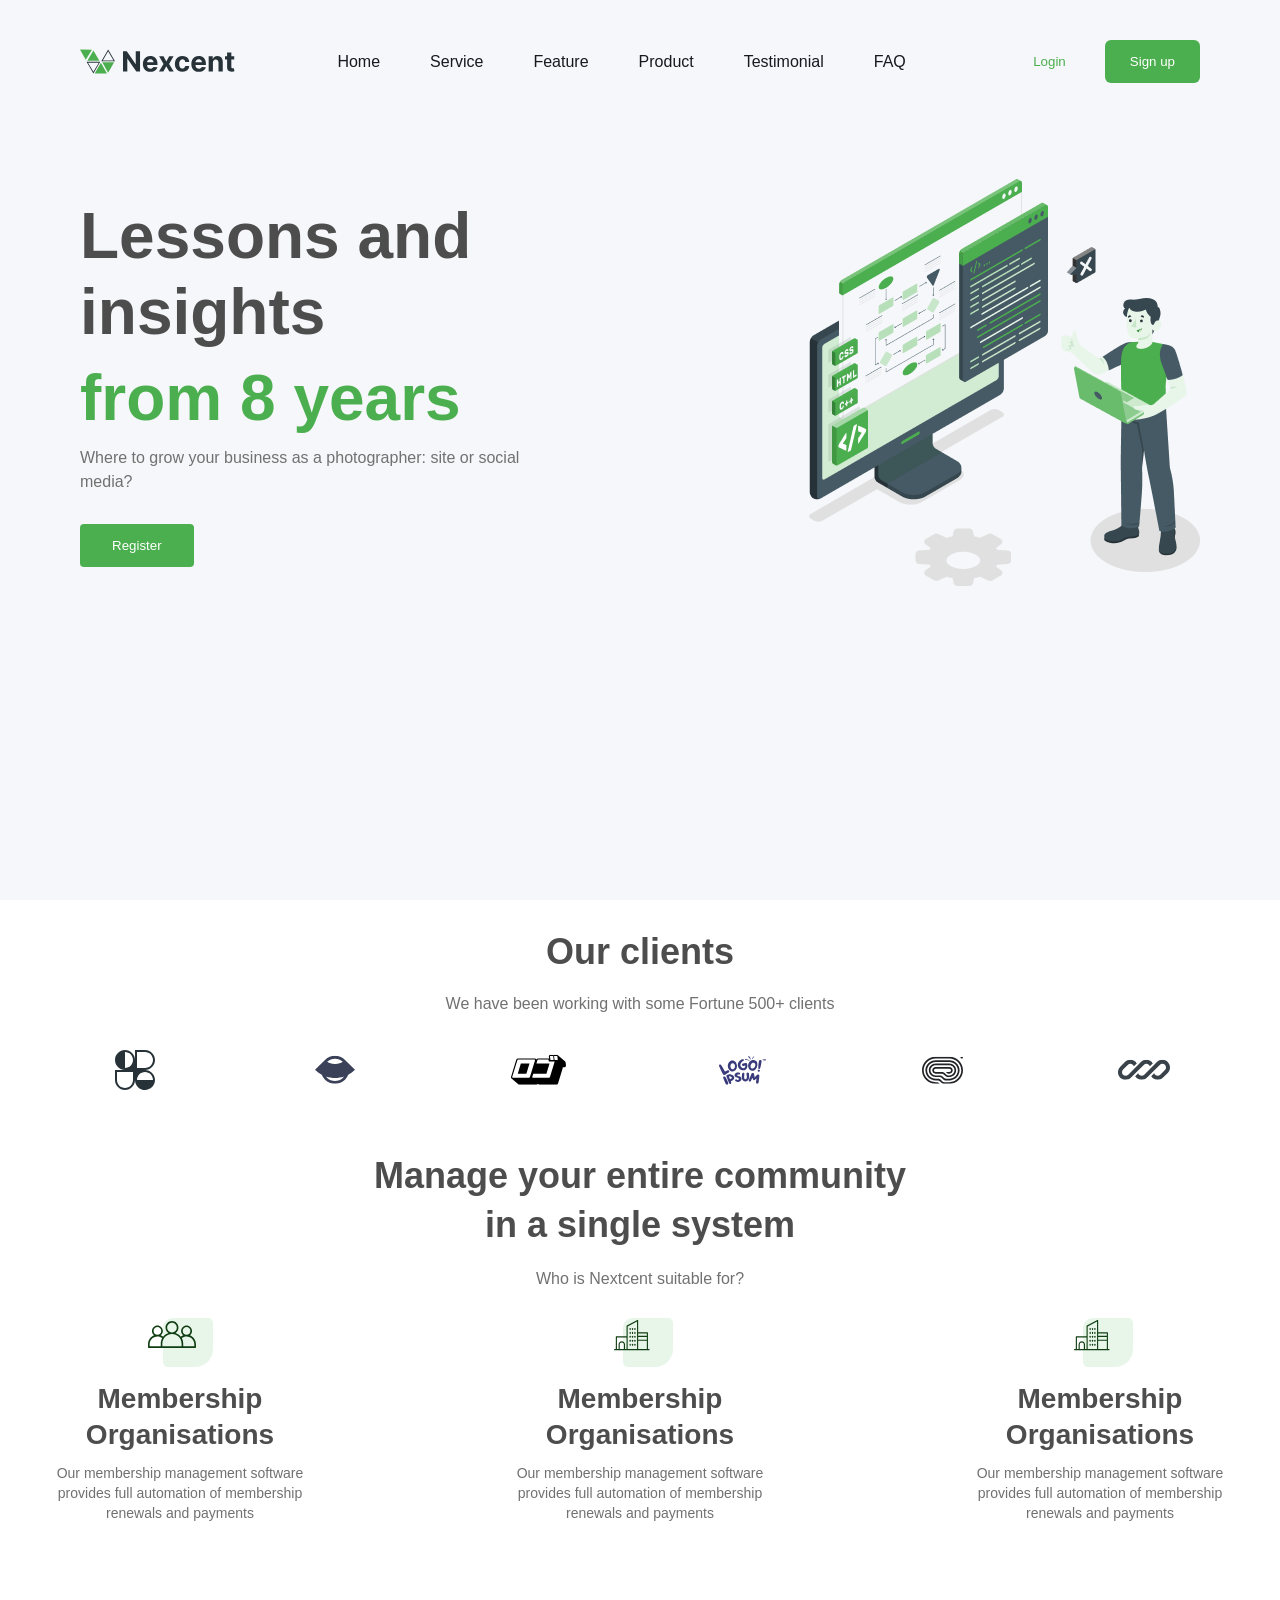
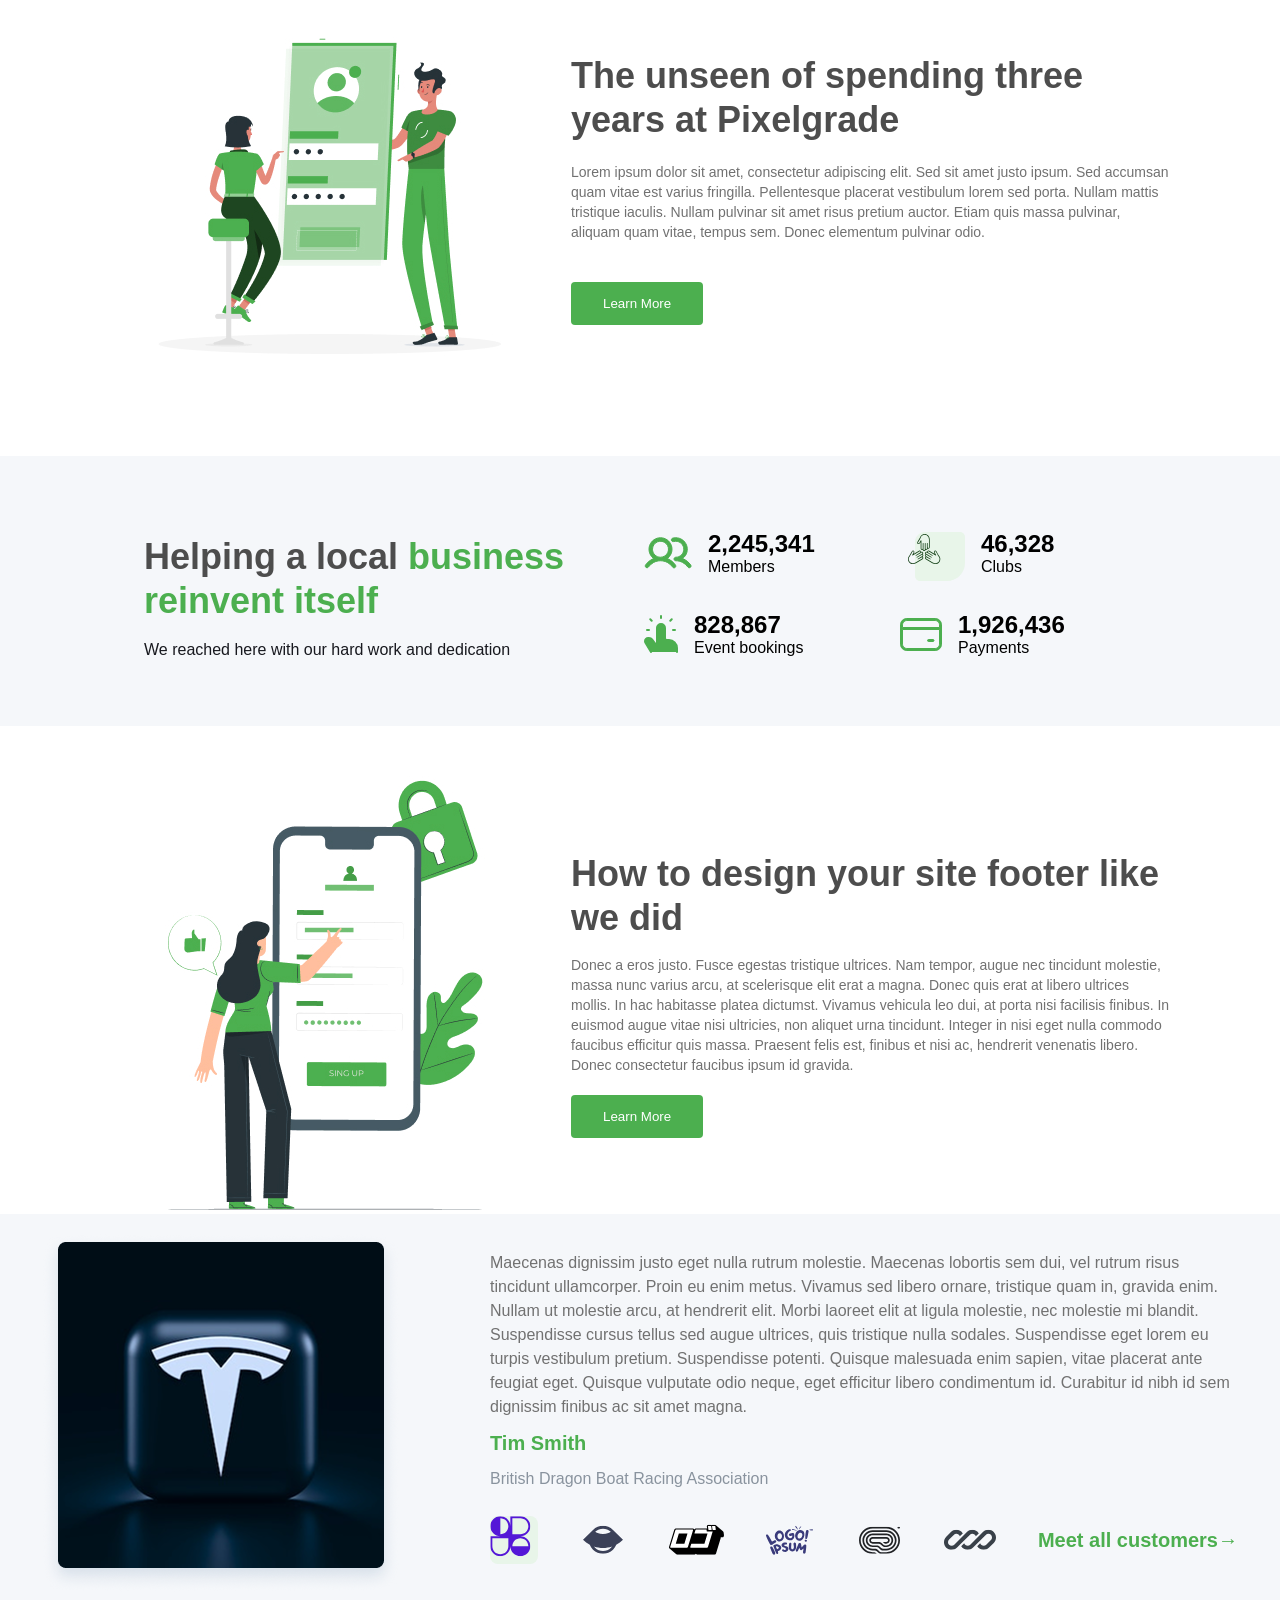
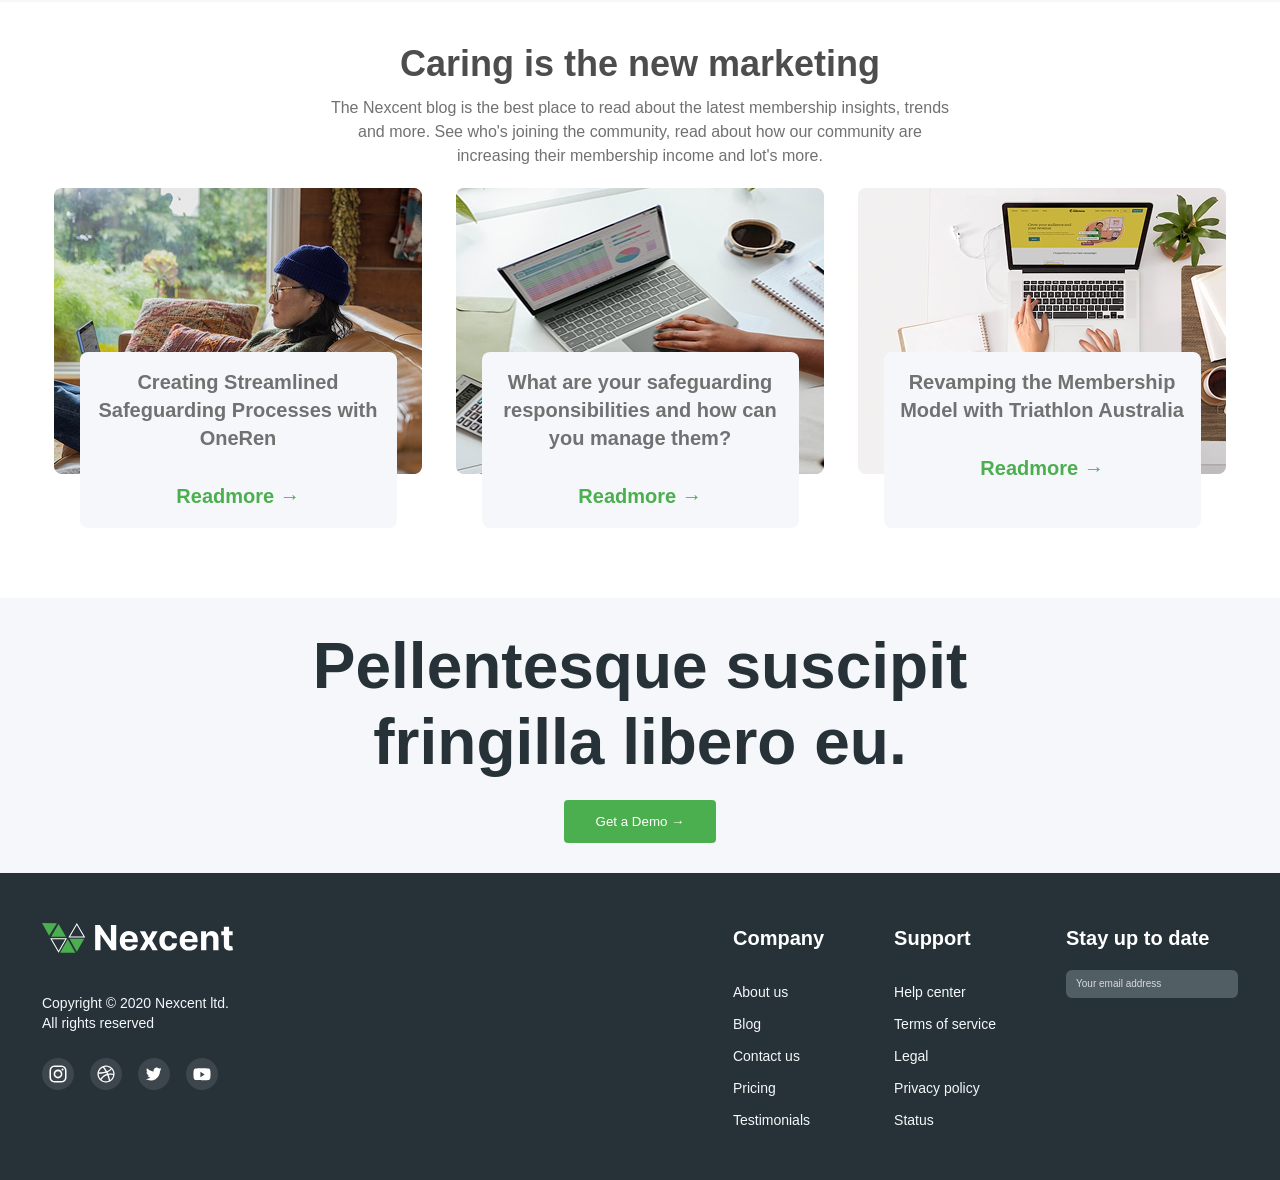
<file: index.html>
<!doctype html>
<html lang="en">
  <head>
    <meta charset="UTF-8" />
    <meta name="viewport" content="width=device-width, initial-scale=1.0" />
    <title>Document</title>
    <link rel="stylesheet" href="style.css" />
    <link rel="stylesheet" href="responsive.css" />
  </head>
  <body>
    <!-- header-section-->
    <header class="header-section">
      <div class="wrapper">
        <nav class="header-nav">
          <img class="header-logo" src="imgs/headerlogo.svg" alt="logo" />
          <ul class="nav-links">
            <li class="nav-link" href="#">Home</li>
            <li class="nav-link" href="#">Service</li>
            <li class="nav-link" href="#">Feature</li>
            <li class="nav-link" href="#">Product</li>
            <li class="nav-link" href="#">Testimonial</li>
            <li class="nav-link" href="#">FAQ</li>
          </ul>
          <div class="register">
            <button class="login-btn">Login</button>
            <button class="signup-btn">Sign up</button>
          </div>
        </nav>
      </div>
      <div class="hero-section wrapper">
        <div class="hero-text">
          <h3>Lessons and insights</h3>
          <h3 class="hero-highlight">from 8 years</h3>
          <p class="hero-title">
            Lessons and insights <span>from 8 years</span>
          </p>
          <p>
            Where to grow your business as a photographer: site or social media?
          </p>
          <button class="hero-btn">Register</button>
        </div>
        <img class="hero-img" src="imgs/Illustration.png" alt="" />
      </div>
    </header>
    <!-- clients-section-->
    <section class="clients-section wrapper">
      <div class="clients-section-info">
        <h3>Our clients</h3>
        <p>We have been working with some Fortune 500+ clients</p>
      </div>
      <div class="clients-section-img">
        <img src="imgs/Logo (1).svg" alt="logo" />
        <img src="imgs/Logo (2).svg" alt="logo" />
        <img src="imgs/Logo (3).svg" alt="logo" />
        <img src="imgs/Logo (4).svg" alt="logo" />
        <img src="imgs/Logo (5).svg" alt="logo" />
        <img src="imgs/Logo (6).svg" alt="logo" />
      </div>
    </section>
    <!--community-section-->
    <section class="community-section wrapper">
      <div class="community-info">
        <h2>Manage your entire community</h2>
        <h2>in a single system</h2>
        <p>Who is Nextcent suitable for?</p>
      </div>
      <div class="community-membership">
        <div class="membership-wrapper">
          <div class="membership-icon">
            <img src="imgs/Icon (1).svg" alt="" />
          </div>
          <h3>
            Membership <br />
            Organisations
          </h3>
          <p>
            Our membership management software provides full automation of
            membership renewals and payments
          </p>
        </div>
        <div class="membership-wrapper">
          <div class="membership-icon">
            <img src="imgs/Icon (5).svg" alt="" />
          </div>
          <h3>
            Membership <br />
            Organisations
          </h3>
          <p>
            Our membership management software provides full automation of
            membership renewals and payments
          </p>
        </div>
        <div class="membership-wrapper">
          <div class="membership-icon">
            <img src="imgs/Icon (5).svg" alt="" />
          </div>
          <h3>
            Membership <br />
            Organisations
          </h3>
          <p>
            Our membership management software provides full automation of
            membership renewals and payments
          </p>
        </div>
      </div>
    </section>
    <!-- unlock-section-->
    <section class="unlock-section wrapper">
      <img src="imgs/Frame 35.jpg" alt="" />
      <div class="unlock-info">
        <h2>The unseen of spending three years at Pixelgrade</h2>
        <p>
          Lorem ipsum dolor sit amet, consectetur adipiscing elit. Sed sit amet
          justo ipsum. Sed accumsan quam vitae est varius fringilla.
          Pellentesque placerat vestibulum lorem sed porta. Nullam mattis
          tristique iaculis. Nullam pulvinar sit amet risus pretium auctor.
          Etiam quis massa pulvinar, aliquam quam vitae, tempus sem. Donec
          elementum pulvinar odio.
        </p>
        <button>Learn More</button>
      </div>
    </section>
    <!-- achievements-section-->
    <section class="achievements-section">
      <div class="wrapper">
        <div class="achievements-section-info">
          <p class="achievements-section-title"> Helping a local <span>business reinvent itself</span></p>
          <p>We reached here with our hard work and dedication</p>
        </div>
        <div class="achievements-icons">
          <div class="achievements-icon">
            <img src="imgs/Icon (3).svg" alt="" />
            <div>
              <h2>2,245,341</h2>
              <p>Members</p>
            </div>
          </div>
          <div class="achievements-icon">
            <img src="imgs/Icon (15).svg" alt="" />
            <div>
              <h2>46,328</h2>
              <p>Clubs</p>
            </div>
          </div>
          <div class="achievements-icon">
            <img src="imgs/Vector.svg" alt="" />
            <div>
              <h2>828,867</h2>
              <p>Event bookings</p>
            </div>
          </div>
          <div class="achievements-icon">
            <img src="imgs/Vector (1).svg" alt="" />
            <div>
              <h2>1,926,436</h2>
              <p>Payments</p>
            </div>
          </div>
        </div>
      </div>
    </section>
    <!-- calendar-section-->
    <section class="calendar-section wrapper">
      <div class="calendar-img">
        <img src="imgs/pana.jpg" alt="" />
      </div>
      <div class="calendar-info">
        <h3>How to design your site footer like we did</h3>
        <p>
          Donec a eros justo. Fusce egestas tristique ultrices. Nam tempor,
          augue nec tincidunt molestie, massa nunc varius arcu, at scelerisque
          elit erat a magna. Donec quis erat at libero ultrices mollis. In hac
          habitasse platea dictumst. Vivamus vehicula leo dui, at porta nisi
          facilisis finibus. In euismod augue vitae nisi ultricies, non aliquet
          urna tincidunt. Integer in nisi eget nulla commodo faucibus efficitur
          quis massa. Praesent felis est, finibus et nisi ac, hendrerit
          venenatis libero. Donec consectetur faucibus ipsum id gravida.
        </p>
        <button>Learn More</button>
      </div>
    </section>
    <!-- customer-section-->
    <div class="customer-section">
      <div class="wrapper">
        <div class="customer-img">
          <img src="imgs/image 9.png" alt="" />
        </div>
        <div class="customer-info">
          <p class="customer-1">
            Maecenas dignissim justo eget nulla rutrum molestie. Maecenas
            lobortis sem dui, vel rutrum risus tincidunt ullamcorper. Proin eu
            enim metus. Vivamus sed libero ornare, tristique quam in, gravida
            enim. Nullam ut molestie arcu, at hendrerit elit. Morbi laoreet elit
            at ligula molestie, nec molestie mi blandit. Suspendisse cursus
            tellus sed augue ultrices, quis tristique nulla sodales. Suspendisse
            eget lorem eu turpis vestibulum pretium. Suspendisse potenti.
            Quisque malesuada enim sapien, vitae placerat ante feugiat eget.
            Quisque vulputate odio neque, eget efficitur libero condimentum id.
            Curabitur id nibh id sem dignissim finibus ac sit amet magna.
          </p>
          <p class="customer-2">Tim Smith</p>
          <p class="customer-3">British Dragon Boat Racing Association</p>
          <div class="customer-icons">
            <img src="imgs/Logo (8).svg" alt="" />
            <img src="imgs/Logo (2).svg" alt="" />
            <img src="imgs/Logo (3).svg" alt="" />
            <img src="imgs/Logo (4).svg" alt="" />
            <img src="imgs/Logo (5).svg" alt="" />
            <img src="imgs/Logo (6).svg" alt="" />
            <p>Meet all customers→</p>
          </div>
        </div>
      </div>
    </div>
    <!-- /customer-section-->

    <!-- community-section-->
    <div class="community-updates-info">
      <h3>Caring is the new marketing</h3>
      <p>
        The Nexcent blog is the best place to read about the latest membership
        insights, trends and more. See who's joining the community, read about
        how our community are increasing their membership income and lot's
        more.​
      </p>
    </div>
    <section class="community-updates-section wrapper">
      <div class="card">
        <div class="card-img">
          <img src="imgs/image 18.jpg" alt="" />
        </div>
        <div class="card-body">
          <h3>Creating Streamlined Safeguarding Processes with OneRen</h3>
          <a href="#">Readmore &rarr;</a>
        </div>
      </div>
      <div class="card">
        <div class="card-img">
          <img src="imgs/image 19.jpg" alt="" />
        </div>
        <div class="card-body">
          <h3>
            What are your safeguarding responsibilities and how can you manage
            them?
          </h3>
          <a href="#">Readmore &rarr;</a>
        </div>
      </div>
      <div class="card">
        <div class="card-img">
          <img src="imgs/image 20.jpg" alt="" />
        </div>
        <div class="card-body">
          <h3>Revamping the Membership Model with Triathlon Australia</h3>
          <a href="#">Readmore &rarr;</a>
        </div>
      </div>
    </section>
    <!-- footer-section-->
    <div class="footer-section"></div>

    <div class="above-footer">
      <h2>Pellentesque suscipit fringilla libero eu.</h2>
      <button>Get a Demo &rarr;</button>
    </div>
    
    <div class="footer-container">
      <div class="company-info">
        <img src="imgs/Logo.svg" alt="header-logo" />
        <p1>Copyright © 2020 Nexcent ltd.</p1>
        <p2>All rights reserved</p2>
        <div class="footer-social-icons">
          <img src="imgs/Social Icons.svg" alt="" />
          <img src="imgs/Social Icons (1).svg" alt="" />
          <img src="imgs/Social Icons (2).svg" alt="" />
          <img src="imgs/Social Icons (3).svg" alt="" />
        </div>
      </div>

      <div class="links-wrapper">
        <div class="footer-nav">
          <p>Company</p>
          <ul class="footer-nav-list">
            <li class="footer-nav-link">About us</li>
            <li class="footer-nav-link">Blog</li>
            <li class="footer-nav-link">Contact us</li>
            <li class="footer-nav-link">Pricing</li>
            <li class="footer-nav-link">Testimonials</li>
          </ul>
        </div>

        <div class="footer-nav">
          <p>Support</p>
          <ul class="footer-nav-list">
            <li class="footer-nav-link">Help center</li>
            <li class="footer-nav-link">Terms of service</li>
            <li class="footer-nav-link">Legal</li>
            <li class="footer-nav-link">Privacy policy</li>
            <li class="footer-nav-link">Status</li>
          </ul>
        </div>

        <div class="footer-subscribe">
          <p>Stay up to date</p>
          <input class="" type="email" placeholder="Your email address" />
        </div>
      </div>
    </div>
  </body>
</html>
</file>
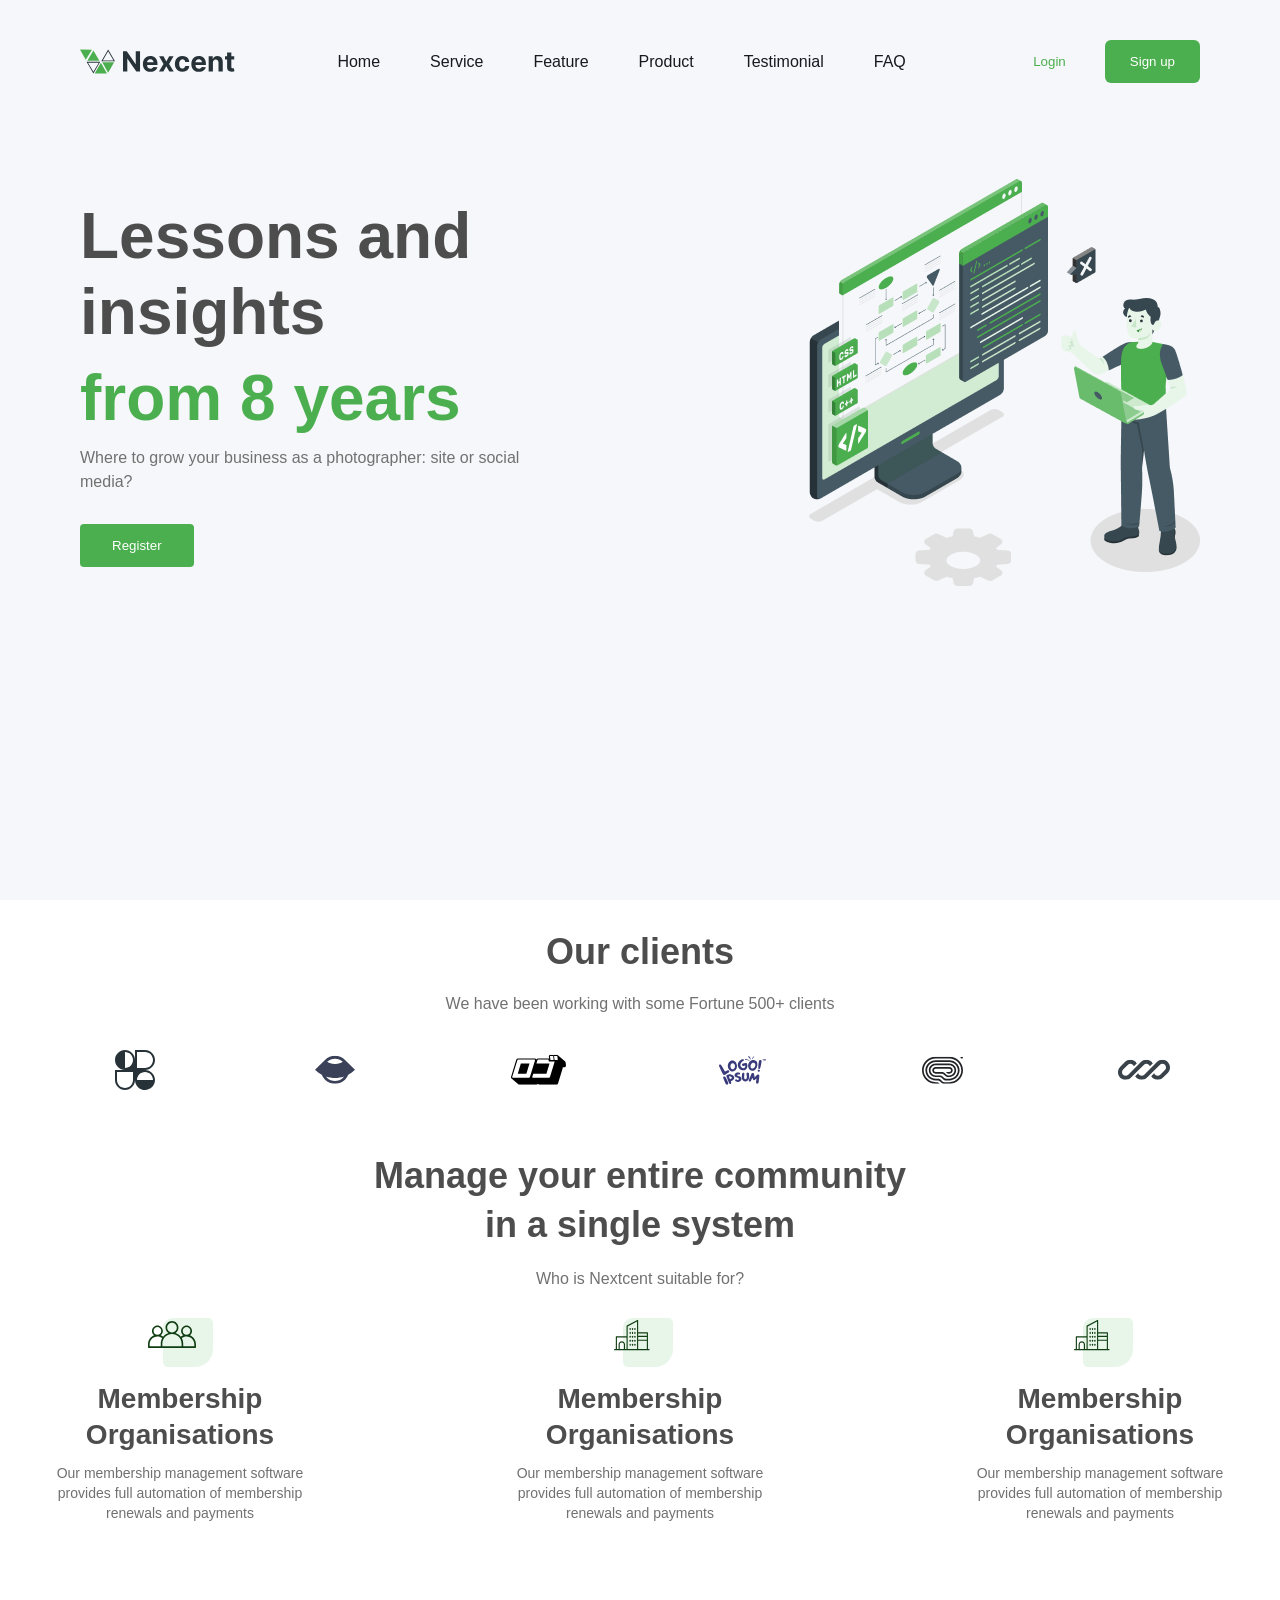
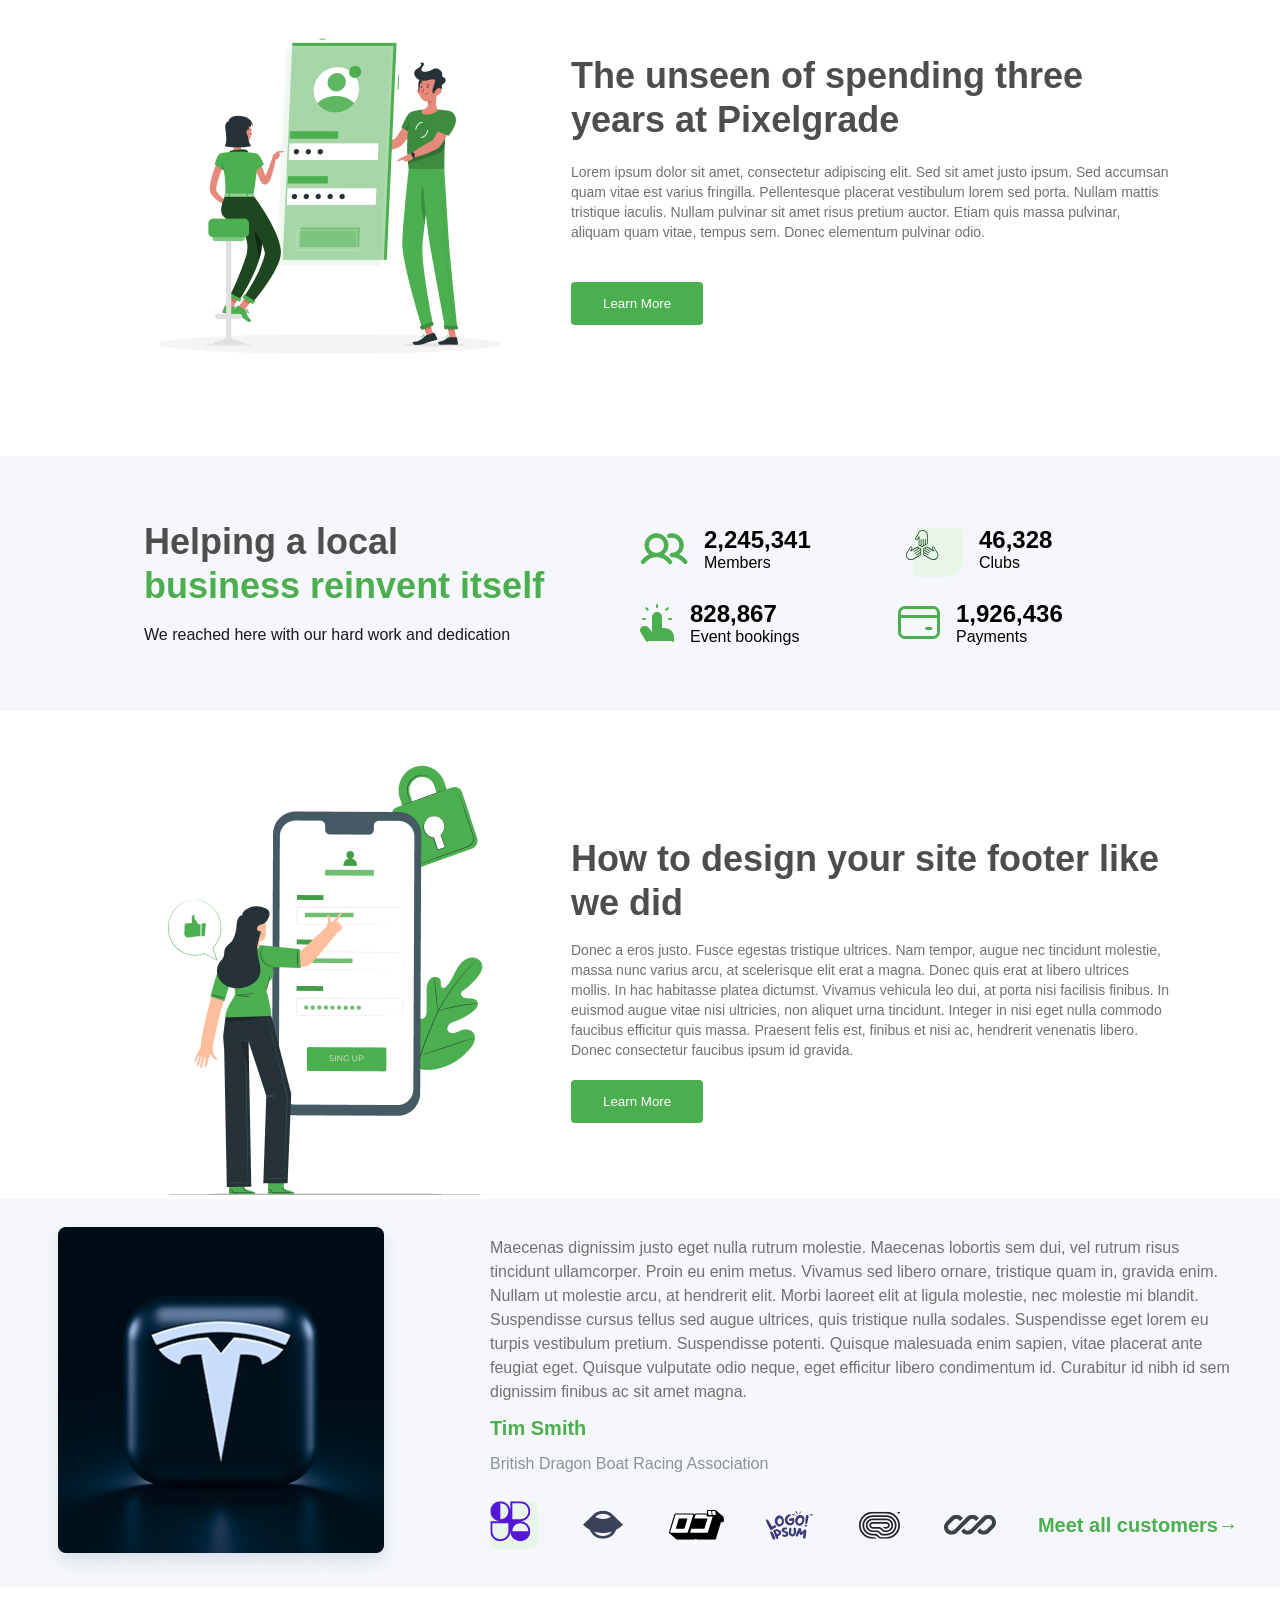
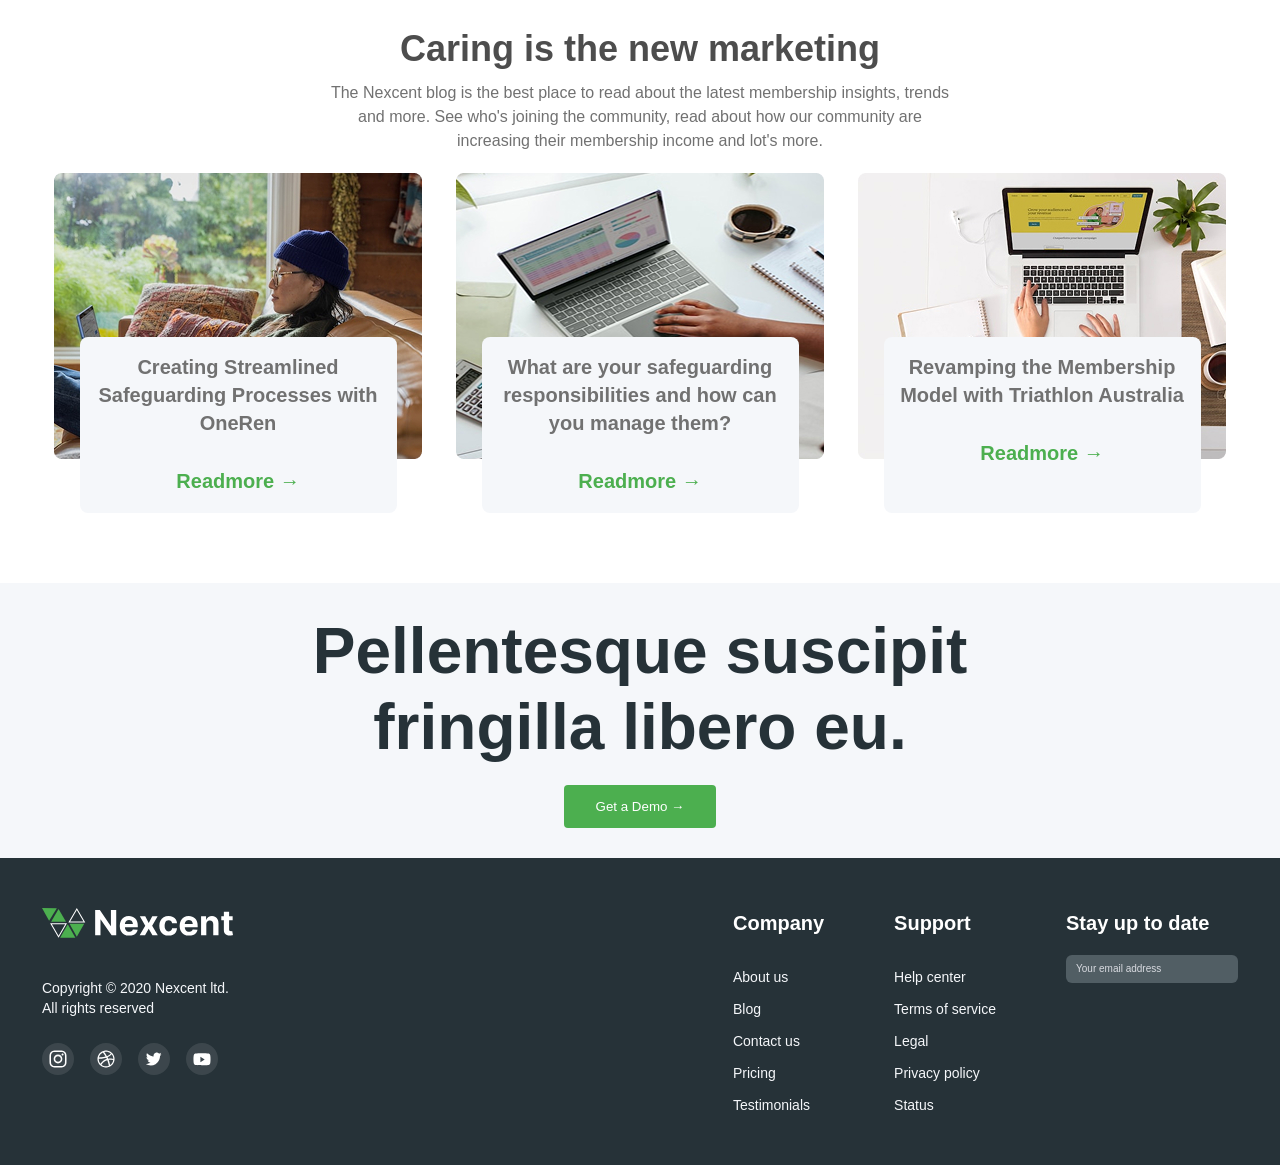
<file: index2.html>
<!doctype html>
<html lang="en">
  <head>
    <meta charset="UTF-8" />
    <meta name="viewport" content="width=device-width, initial-scale=1.0" />
    <title>Document</title>
    <link rel="stylesheet" href="style2.css" />
    <link rel="stylesheet" href="responsive.css" />
  </head>
  <body>
    <!-- header-section-->
    <header class="header-section">
      <div class="wrapper">
        <nav class="header-nav">
          <img class="header-logo" src="imgs/headerlogo.svg" alt="logo" />
          <ul class="nav-links">
            <li class="nav-link" href="#">Home</li>
            <li class="nav-link" href="#">Service</li>
            <li class="nav-link" href="#">Feature</li>
            <li class="nav-link" href="#">Product</li>
            <li class="nav-link" href="#">Testimonial</li>
            <li class="nav-link" href="#">FAQ</li>
          </ul>
          <div class="register">
            <button class="login-btn">Login</button>
            <button class="signup-btn">Sign up</button>
          </div>
        </nav>
      </div>
      <div class="hero-section wrapper">
        <div class="hero-text">
          <h3>Lessons and insights</h3>
          <h3 class="hero-highlight">from 8 years</h3>
          <p class="hero-title">
            Lessons and insights <span>from 8 years</span>
          </p>
          <p>
            Where to grow your business as a photographer: site or social media?
          </p>
          <button class="hero-btn">Register</button>
        </div>
        <img class="hero-img" src="imgs/Illustration.png" alt="" />
      </div>
    </header>
    <!-- clients-section-->
    <section class="clients-section wrapper">
      <div class="clients-section-info">
        <h3>Our clients</h3>
        <p>We have been working with some Fortune 500+ clients</p>
      </div>
      <div class="clients-section-img">
        <img src="imgs/Logo (1).svg" alt="logo" />
        <img src="imgs/Logo (2).svg" alt="logo" />
        <img src="imgs/Logo (3).svg" alt="logo" />
        <img src="imgs/Logo (4).svg" alt="logo" />
        <img src="imgs/Logo (5).svg" alt="logo" />
        <img src="imgs/Logo (6).svg" alt="logo" />
      </div>
    </section>
    <!--community-section-->
    <section class="community-section wrapper">
      <div class="community-info">
        <h2>Manage your entire community</h2>
        <h2>in a single system</h2>
        <p>Who is Nextcent suitable for?</p>
      </div>
      <div class="community-membership">
        <div class="membership-wrapper">
          <div class="membership-icon">
            <img src="imgs/Icon (1).svg" alt="" />
          </div>
          <h3>
            Membership <br />
            Organisations
          </h3>
          <p>
            Our membership management software provides full automation of
            membership renewals and payments
          </p>
        </div>
        <div class="membership-wrapper">
          <div class="membership-icon">
            <img src="imgs/Icon (5).svg" alt="" />
          </div>
          <h3>
            Membership <br />
            Organisations
          </h3>
          <p>
            Our membership management software provides full automation of
            membership renewals and payments
          </p>
        </div>
        <div class="membership-wrapper">
          <div class="membership-icon">
            <img src="imgs/Icon (5).svg" alt="" />
          </div>
          <h3>
            Membership <br />
            Organisations
          </h3>
          <p>
            Our membership management software provides full automation of
            membership renewals and payments
          </p>
        </div>
      </div>
    </section>
    <!-- unlock-section-->
    <section class="unlock-section wrapper">
      <img src="imgs/Frame 35.jpg" alt="" />
      <div class="unlock-info">
        <h2>The unseen of spending three years at Pixelgrade</h2>
        <p>
          Lorem ipsum dolor sit amet, consectetur adipiscing elit. Sed sit amet
          justo ipsum. Sed accumsan quam vitae est varius fringilla.
          Pellentesque placerat vestibulum lorem sed porta. Nullam mattis
          tristique iaculis. Nullam pulvinar sit amet risus pretium auctor.
          Etiam quis massa pulvinar, aliquam quam vitae, tempus sem. Donec
          elementum pulvinar odio.
        </p>
        <button>Learn More</button>
      </div>
    </section>
    <!-- achievements-section-->
    <section class="achievements-section">
      <div class="wrapper">
        <div class="achievements-section-info">
          <h2>Helping a local</h2>
          <h2 class="highlight">business reinvent itself</h2>
          <p>We reached here with our hard work and dedication</p>
        </div>
        <div class="achievements-icons">
          <div class="achievements-icon">
            <img src="imgs/Icon (3).svg" alt="" />
            <div>
              <h2>2,245,341</h2>
              <p>Members</p>
            </div>
          </div>
          <div class="achievements-icon">
            <img src="imgs/Icon (15).svg" alt="" />
            <div>
              <h2>46,328</h2>
              <p>Clubs</p>
            </div>
          </div>
          <div class="achievements-icon">
            <img src="imgs/Vector.svg" alt="" />
            <div>
              <h2>828,867</h2>
              <p>Event bookings</p>
            </div>
          </div>
          <div class="achievements-icon">
            <img src="imgs/Vector (1).svg" alt="" />
            <div>
              <h2>1,926,436</h2>
              <p>Payments</p>
            </div>
          </div>
        </div>
      </div>
    </section>
    <!-- calendar-section-->
    <section class="calendar-section wrapper">
      <div class="calendar-img">
        <img src="imgs/pana.jpg" alt="" />
      </div>
      <div class="calendar-info">
        <h3>How to design your site footer like we did</h3>
        <p>
          Donec a eros justo. Fusce egestas tristique ultrices. Nam tempor,
          augue nec tincidunt molestie, massa nunc varius arcu, at scelerisque
          elit erat a magna. Donec quis erat at libero ultrices mollis. In hac
          habitasse platea dictumst. Vivamus vehicula leo dui, at porta nisi
          facilisis finibus. In euismod augue vitae nisi ultricies, non aliquet
          urna tincidunt. Integer in nisi eget nulla commodo faucibus efficitur
          quis massa. Praesent felis est, finibus et nisi ac, hendrerit
          venenatis libero. Donec consectetur faucibus ipsum id gravida.
        </p>
        <button>Learn More</button>
      </div>
    </section>
    <!-- customer-section-->
    <div class="customer-section">
      <div class="wrapper">
        <div class="customer-img">
          <img src="imgs/image 9.png" alt="" />
        </div>
        <div class="customer-info">
          <p class="customer-1">
            Maecenas dignissim justo eget nulla rutrum molestie. Maecenas
            lobortis sem dui, vel rutrum risus tincidunt ullamcorper. Proin eu
            enim metus. Vivamus sed libero ornare, tristique quam in, gravida
            enim. Nullam ut molestie arcu, at hendrerit elit. Morbi laoreet elit
            at ligula molestie, nec molestie mi blandit. Suspendisse cursus
            tellus sed augue ultrices, quis tristique nulla sodales. Suspendisse
            eget lorem eu turpis vestibulum pretium. Suspendisse potenti.
            Quisque malesuada enim sapien, vitae placerat ante feugiat eget.
            Quisque vulputate odio neque, eget efficitur libero condimentum id.
            Curabitur id nibh id sem dignissim finibus ac sit amet magna.
          </p>
          <p class="customer-2">Tim Smith</p>
          <p class="customer-3">British Dragon Boat Racing Association</p>
          <div class="customer-icons">
            <img src="imgs/Logo (8).svg" alt="" />
            <img src="imgs/Logo (2).svg" alt="" />
            <img src="imgs/Logo (3).svg" alt="" />
            <img src="imgs/Logo (4).svg" alt="" />
            <img src="imgs/Logo (5).svg" alt="" />
            <img src="imgs/Logo (6).svg" alt="" />
            <p>Meet all customers→</p>
          </div>
        </div>
      </div>
    </div>
    <!-- /customer-section-->

    <!-- community-section-->
    <div class="community-updates-info">
      <h3>Caring is the new marketing</h3>
      <p>
        The Nexcent blog is the best place to read about the latest membership
        insights, trends and more. See who's joining the community, read about
        how our community are increasing their membership income and lot's
        more.​
      </p>
    </div>
    <section class="community-updates-section wrapper">
      <div class="card">
        <div class="card-img">
          <img src="imgs/image 18.jpg" alt="" />
        </div>
        <div class="card-body">
          <h3>Creating Streamlined Safeguarding Processes with OneRen</h3>
          <a href="#">Readmore &rarr;</a>
        </div>
      </div>
      <div class="card">
        <div class="card-img">
          <img src="imgs/image 19.jpg" alt="" />
        </div>
        <div class="card-body">
          <h3>
            What are your safeguarding responsibilities and how can you manage
            them?
          </h3>
          <a href="#">Readmore &rarr;</a>
        </div>
      </div>
      <div class="card">
        <div class="card-img">
          <img src="imgs/image 20.jpg" alt="" />
        </div>
        <div class="card-body">
          <h3>Revamping the Membership Model with Triathlon Australia</h3>
          <a href="#">Readmore &rarr;</a>
        </div>
      </div>
    </section>
    <!-- footer-section-->
    <div class="footer-section"></div>

    <div class="above-footer">
      <h3>Pellentesque suscipit<br />fringilla libero eu.</h3>
      <button>Get a Demo &rarr;</button>
    </div>

    <div class="footer-container">
      <div class="company-info">
        <img src="imgs/Logo.svg" alt="header-logo" />
        <p1>Copyright © 2020 Nexcent ltd.</p1>
        <p2>All rights reserved</p2>
        <div class="footer-social-icons">
          <img src="imgs/Social Icons.svg" alt="" />
          <img src="imgs/Social Icons (1).svg" alt="" />
          <img src="imgs/Social Icons (2).svg" alt="" />
          <img src="imgs/Social Icons (3).svg" alt="" />
        </div>
      </div>

      <div class="links-wrapper">
        <div class="footer-nav">
          <p>Company</p>
          <ul class="footer-nav-list">
            <li class="footer-nav-link">About us</li>
            <li class="footer-nav-link">Blog</li>
            <li class="footer-nav-link">Contact us</li>
            <li class="footer-nav-link">Pricing</li>
            <li class="footer-nav-link">Testimonials</li>
          </ul>
        </div>

        <div class="footer-nav">
          <p>Support</p>
          <ul class="footer-nav-list">
            <li class="footer-nav-link">Help center</li>
            <li class="footer-nav-link">Terms of service</li>
            <li class="footer-nav-link">Legal</li>
            <li class="footer-nav-link">Privacy policy</li>
            <li class="footer-nav-link">Status</li>
          </ul>
        </div>

        <div class="footer-subscribe">
          <p>Stay up to date</p>
          <input class="" type="email" placeholder="Your email address" />
        </div>
      </div>
    </div>
  </body>
</html>
</file>
<file: style.css>
* {
  box-sizing: border-box;
  margin: 0;
  padding: 0;
  font-family: "Inter", sans-serif;
}
/* header */
.wrapper {
  max-width: 1440px;
  margin: 0 auto;
}
.header-section {
  background-color: #f5f7fa;
  height: 100vh;
  padding: 0 80px;
}
.nav-links {
  display: flex;
  align-items: center;
  gap: 50px;
  list-style-type: none;
  font-weight: 500;
  font-size: 16px;
  line-height: 24px;
  color: #18191f;
}
.header-nav {
  padding-top: 40px;
  display: flex;
  justify-content: space-between;
  gap: 100px;
}
.register {
  display: flex;
  gap: 14px;
  font-weight: 500;
  font-size: 14px;
  line-height: 20px;
}
.login-btn {
  padding: 14px 25px;
  border-radius: 6px;
  border: none;
  color: #4caf4f;
  background-color: #f5f7fa;
}
.signup-btn {
  padding: 14px 25px;
  border: none;
  border-radius: 6px;
  background-color: #4caf4f;
  color: white;
}
/* hero section */
.hero-text .hero-highlight {
  font-weight: 600;
  font-size: 64px;
  line-height: 76px;
  color: #4caf4f;
}

.hero-title {
  display: none;
}

.hero-section {
  margin-top: 96px;
  display: flex;
  align-items: center;
  justify-content: center;
  gap: 234px;
}

.hero-text h3 {
  font-weight: 600;
  font-size: 64px;
  line-height: 76px;
  font-style: bold;
  margin-bottom: 10px;
  color: #4d4d4d;
}
.hero-text p {
  font-weight: 400;
  color: #717171;
  font-size: 16px;
  line-height: 24px;
  margin-bottom: 30px;
}
.hero-text .hero-btn {
  padding: 14px 32px;
  border-radius: 4px;
  background-color: #4caf4f;
  border: none;
  color: white;
}
/*clients section */
.clients-section-wrapper {
  max-width: 1440px;
  margin: 0 auto;
}
.clients-section-info {
  display: flex;
  flex-direction: column;
  text-align: center;
  margin-top: 30px;
  gap: 8px;
}
.clients-section-info h3 {
  font-weight: 600;
  font-size: 36px;
  line-height: 44px;
  color: #4d4d4d;
  margin-bottom: 10px;
}
.clients-section-info p {
  font-weight: 400;
  font-size: 16px;
  line-height: 24px;
  color: #717171;
  margin-bottom: 30px;
}
.clients-section-img {
  display: flex;
  align-items: center;
  justify-content: center;
  gap: 152px;
  margin-bottom: 50px;
}
/* community section */
.community-info {
  display: flex;
  flex-direction: column;
  gap: 5px;
  text-align: center;
  margin-top: 60px;
}
.community-info h2 {
  color: #4d4d4d;
  font-weight: 600;
  font-size: 36px;
  line-height: 44px;
}
.community-info p {
  color: #717171;
  font-weight: 400px;
  font-size: 16px;
  line-height: 24px;
  margin-top: 15px;
}
.membership-wrapper {
  text-align: center;
  display: flex;
  flex-direction: column;
  align-items: center;
  margin-top: 20px;
}
.membership-wrapper h3 {
  font-weight: 700;
  font-size: 28px;
  line-height: 36px;
  color: #4d4d4d;
  margin-top: 10px;
}
.membership-wrapper p {
  font-weight: 400;
  font-size: 14px;
  line-height: 20px;
  color: #717171;
  margin: 0 auto;
  max-width: 250px;
  margin-top: 10px;
}
.community-membership {
  display: flex;
  align-items: center;
  justify-content: center;
  gap: 210px;
}
/* unlock section */

.unlock-section {
  display: flex;
  align-items: center;
  justify-content: center;
  gap: 20px;
  margin-top: 50px;
}
.unlock-info {
  width: 600px;
}
.unlock-info h2 {
  font-weight: 600;
  font-size: 36px;
  line-height: 44px;
  color: #4d4d4d;
  margin-bottom: 20px;
}
.unlock-info p {
  margin-bottom: 40px;
  font-weight: 400px;
  font-size: 14px;
  line-height: 20px;
  color: #717171;
}
.unlock-info button {
  background-color: #4caf4f;
  color: white;
  border: none;
  border-radius: 4px;
  padding: 14px 32px;
}
/* achievements-section */
.achievements-section {
  background-color: #f5f7fa;
  margin-top: 50px;
}
.achievements-section .wrapper {
  display: flex;
  justify-content: space-between;
  padding: 64px 144px;
}
.achievements-icons {
  display: grid;
  grid-template-columns: repeat(2, 1fr);
  gap: 20px;
  width: 50%;
}
.achievements-icon {
  display: flex;
  align-items: center;
  gap: 16px;
}
.achievements-section-title span {
  color: #4caf4f;
  font-size: 36px;
  line-height: 44px;
  font-weight: 600;
}
.achievements-section-info .achievements-section-title {
  color: #4d4d4d;
  font-size: 36px;
  line-height: 44px;
  font-weight: 600;
  width:500px;
  
}
.achievements-section-info p {
  color: #18191f;
  font-size: 16px;
  line-height: 24px;
  font-weight: 400;
  margin-top: 15px;
}
/* calendar-section */
.calendar-section {
  display: flex;
  align-items: center;
  justify-content: center;
  gap: 20px;
  margin-top: 50px;
}
.calendar-info {
  width: 600px;
}
.calendar-info h3 {
  width: 600px;
  font-weight: 600;
  font-size: 36px;
  line-height: 44px;
  color: #4d4d4d;
}
.calendar-info p {
  width: 600px;
  font-weight: 400;
  font-size: 14px;
  line-height: 20px;
  color: #717171;
  margin-top: 15px;
}
.calendar-info button {
  background-color: #4caf4f;
  color: white;
  border: none;
  padding: 14px 32px;
  border-radius: 4px;
  margin-top: 20px;
}
/* customer section */

.customer-section {
  background-color: #f5f7fa;
  display: flex;
}
.customer-section .wrapper {
  display: flex;
  align-items: center;
  justify-content: space-between;
  gap: 90px;
  margin-top: 20px;
  margin-bottom: 10px;
}

.customer-img {
  flex-shrink: 0;
}

.customer-img img {
  display: block;
  width: auto;
  height: auto;
  object-fit: cover;
}

.customer-info {
  width: 748px;
  height: 324px;
}

.customer-icons {
  display: flex;
  align-items: center;
  justify-content: space-between;
  gap: 32px;
  margin-top: 25px;
}

.customer-icons p {
  font-weight: 600;
  font-size: 20px;
  line-height: 28px;
  color: #4caf4f;
}

.customer-info .customer-1 {
  font-weight: 500;
  font-size: 16px;
  line-height: 24px;
  color: #717171;
}

.customer-info .customer-2 {
  font-weight: 600;
  font-size: 20px;
  line-height: 28px;
  color: #4caf4f;
  margin-top: 10px;
}

.customer-info .customer-3 {
  font-weight: 400;
  font-size: 16px;
  line-height: 24px;
  color: #89939e;
  margin-top: 10px;
}
/* /customer section */

/* community-section */
.community-updates-section {
  display: flex;
  align-items: center;
  justify-content: center;
  gap: 2px;
  margin-top: 20px;
}
.community-updates-info {
  display: flex;
  flex-direction: column;
  align-items: center;
  text-align: center;
  margin-top: 40px;
}
.community-updates-info h3 {
  font-weight: 600;
  font-size: 36px;
  line-height: 44px;
  color: #4d4d4d;
}
.community-updates-info p {
  font-weight: 400;
  font-size: 16px;
  line-height: 24px;
  color: #717171;
  max-width: 620px;
  text-align: center;
  margin-top: 10px;
}
.card {
  position: relative;
  width: 400px;
  padding-bottom: 50px;
  display: flex;
  flex-direction: column;
  align-items: center;
  justify-content: center;
}
.card-img {
}
.card-body {
  position: absolute;
  bottom: 0;
  left: 0;
  right: 0;
  margin: 0 auto;
  display: flex;
  flex-direction: column;
  text-align: center;
  border-radius: 8px;
  background-color: #f5f7fa;
  padding: 16px;
  width: 317px;
  height: 176px;
}
.card-body h3 {
  font-weight: 600;
  font-size: 20px;
  line-height: 28px;
  color: #717171;
  margin-bottom: 30px;
}
.card-body a {
  font-weight: 600;
  font-size: 20px;
  line-height: 28px;
  color: #4caf4f;
  text-decoration: none;
}
/* footer-section */
.above-footer {
  margin-top: 70px;
  display: flex;
  flex-direction: column;
  align-items: center;
  justify-content: center;
  background-color: #f5f7fa;
}
.above-footer h2 {
  text-align: center;
  margin-top: 30px;
  font-weight: 600;
  font-size: 64px;
  line-height: 76px;
  color: #263238;
  width: 800px;
}
.above-footer button {
  padding: 14px 32px;
  gap: 8px;
  border-radius: 4px;
  background-color: #4caf4f;
  color: white;
  border: none;
  margin-bottom: 30px;
  margin-top: 20px;
}
.footer-container {
  padding-top: 50px;
  padding-bottom: 50px;
  background-color: #263238;
  display: flex;
  align-items: center;
  justify-content: center;
  gap: 500px;
}
.company-info {
  display: flex;
  flex-direction: column;
}
.links-wrapper {
  display: flex;
  gap: 70px;
}

.company-info img {
  margin-bottom: 40px;
}
.footer-social-icons {
  display: flex;
  gap: 16px;
  margin-top: 25px;
}
.company-info p1 {
  letter-spacing: 0%;
  font-weight: 400;
  font-size: 14px;
  line-height: 20px;
  color: #f5f7fa;
}
.company-info p2 {
  font-weight: 400;
  font-size: 14px;
  line-height: 20px;
  color: #f5f7fa;
}
.footer-nav-list {
  margin-top: 30px;
  display: flex;
  flex-direction: column;
  gap: 12px;
}
.footer-nav-list .footer-nav-link {
  font-weight: 400;
  font-size: 14px;
  line-height: 20px;
  color: #f5f7fa;
  list-style: none;
}
.footer-nav p {
  font-weight: 600;
  font-size: 20px;
  line-height: 28px;
  color: #ffffff;
}
.footer-subscribe p {
  font-weight: 600;
  font-size: 20px;
  line-height: 28px;
  color: #ffffff;
}
.footer-subscribe input {
  margin-top: 18px;
  width: 172px;
  height: 28px;
  padding: 0 10px;
  border: none;
  border-radius: 6px;
  outline: none;
  background-color: #515e64;
  color: #ffffff;
  font-size: 10px;
}
.footer-subscribe input::placeholder {
  color: #d9dbe1;
}
</file>
<file: responsive.css>
@media (min-width: 320px) and (max-width:480px){
    * {
        font-family: "Inter", sans-serif;
    }
        .above-footer h3 {
        width: 100%;
    }
    .customer-info .customer-1 {
        width: 100%;
    }
    .customer-img img {
        margin-right: 0;
    }
    .calendar-info {
        margin-left: 0;
        margin-right: 0;
    }
    .unlock-section {
        margin-left: 0;
    } 
    .header-nav {
        display: none;
    }
    .hero-section {
        display: flex;
        flex-direction: column-reverse;
        margin-top: 0;
        gap: 20px;
    }
    .hero-section .hero-img {
        margin-bottom: 20px;
    }
    .hero-img {
        margin-top: 50px;
    }
    .hero-text h3,
    .hero-text .hero-highlight {
        display: none;
    }
    .hero-text .hero-title {
        margin-top: -10px;
        display: block;
        font-size: 25px;
        font-weight: bold;
        margin-bottom: 30px;
    }
    .hero-title span {
        color: #4CAF4F;
    }
    .hero-text p {
        color: #717171;
        font-size: 18px;
        margin-bottom: 30px;
        margin-top: 20px;
        text-align: center;
    }
    .hero-text .hero-btn {
       padding: 20px 150px;
       font-size: 20px;
    }
    .hero-text {
        margin-bottom: 100px;
    }
    .clients-section-info h3 {
        font-size: 35px;
        color: #4d4d4d;
        margin-bottom: 10px;
    }
    .clients-section-info p {
        font-size: 18px;
        color: #717171;
        margin-bottom: 30px;
    }
    .clients-section-img {
        display: grid;
        grid-template-columns: repeat(3, 1fr);
        gap: 20px;
        margin-left: 50px;
    }
    .community-info h2 {
        color: #4d4d4d;
        font-size: 28px;
        font-weight: bold;
    }
    .community-membership {
        display: grid;
        gap: 20px;
    }
    .unlock-section {
        display: flex;
        align-items: center;
        flex-direction: column;
        margin-left: 10px;
        justify-content: center;
    }
    .unlock-info {
        width: 100%;
        display: flex;
        flex-direction: column;
        align-items: center;
        justify-content: center;
    }
    .unlock-info h2 {
        font-weight: bold;
        font-size: 30px;
        color: #4d4d4d;
        margin-bottom: 20px;
    }
    .unlock-info p {
         margin-bottom: 40px;
        font-weight: bold;
        font-size: 17px;
        color: #717171;
    }
    .unlock-info button {
        width: 100%;
        font-size: 25px;
    }
    .achievements-section .wrapper {
        display: inline;
        padding: 20px 16px;
    }
    .achievements-section-info {
        margin-left: 10px;
    }
    .achievements-section-info .achievements-section-title {
        color: #4d4d4d;
        font-size: 28px;
        line-height: 44px;
        font-weight: 600;
        width: 100%;
        text-align: left;
    }
    .achievements-section-title span {
        color: #4caf4f;
        font-size: 28px;
        line-height: 44px;
        font-weight: 600;
    }
    .achievements-section-info p {
        color: #18191f;
        font-size: 20px;
        margin-top: 15px;
        text-align: left;
    }
    .achievements-icons {
        display: flex;
        flex-direction: column;
        align-items: center;
        justify-content: center;
        width: 100%;
        margin-top: 20px;
    }
    .calendar-section {
        display: flex;
        flex-direction: column;
        align-items: center;
        justify-content: center;
        margin-left: 10px;
    }
    .calendar-info h3 {
         font-weight: bold;
        font-size: 30px;
        color: #4d4d4d;
        margin-bottom: 20px;
        width: 100%;
    }
    .calendar-info p {
        width: 100%;
        font-weight: 400;
        font-size: 18px;
        line-height: 20px;
        color: #717171;
        margin-top: 15px;
    }
    .calendar-info button {
        width: 100%;
        padding: 14px 32px;
        border-radius: 4px;    
        font-size: 24px;
    }
    .customer-info {
        width: 100%;
    }
    .customer-section .wrapper {
        display: flex;
        flex-direction: column;
    }
    .customer-section {
        margin-left: 10px;
    }
    .customer-info .customer-1 {
        font-weight: 500;
        font-size: 18px;
        color: #717171;
    }
    .customer-icons {
        display: block;
        margin-bottom: 200px;
    }
    .customer-icons p {
        margin-top: 20px;
    }
   .community-updates-info {
        margin-top: 270px;
        display: block;
   }
   .community-updates-section {
    display: flex;
    flex-direction: column;
    gap: 30px;
   }
   .above-footer h2 {
    font-weight: 600;
    font-size: 30px;
    color: #263238;
    width: 100%;
   }
   .above-footer button {
    font-size: 25px;
   }
   .footer-container {
    display: flex;
    flex-direction: column-reverse;
    gap: 20px;
    align-items: center;
   }
   .links-wrapper {
    display: flex;
    flex-direction: column;
    align-items: center;
    gap: 20px;
   }
   .footer-nav p {
    font-weight: 600;
    font-size: 30px;
    line-height: 28px;
    color: #ffffff;
   }
   .footer-nav-list {
    display: flex;
    align-items: center;
   }
   .footer-subscribe p {
    font-weight: 600;
    font-size: 30px;
    line-height: 28px;
    color: #ffffff;
   }
   .footer-nav-link {
    font-size: 25px;
    font-weight: normal;
   }
   .company-info {
    display: flex;
    align-items: center;
   }
   .card {
    width: 100%;
    }
    .unlock-section img {
      width: 100%;
    }
    .achievements-section-info .achievements-section-title {
        width: 100%;
        margin-left: 0;
    }
    .calendar-img img {
        width: 100%;
    }
    .calendar-info {
        width: 100%;
        margin-right: 0;
        margin-left: 0;
    }
    .customer-img img {
        width: 100%;
    }
    .customer-info .customer-1 {
        max-width: 100%;
        margin-left: 0;
        margin-right: 0;
    }
    .customer-info .customer-2 {
        max-width: 100%;
        margin-left: 0;
        margin-right: 0;
    }
    .customer-info .customer-3 {
        max-width: 100%;
        margin-left: 0;
        margin-right: 0;
    }
    .customer-icons {
        max-width: 100%;
        margin-left: 0;
    }
    .customer-icons p {
        max-width: 100%;
        margin-left: 0;
    }
    }
</file>
<file: style2.css>
* {
  box-sizing: border-box;
  margin: 0;
  padding: 0;
  font-family: "Inter", sans-serif;
}
/* header */
.wrapper {
  max-width: 1440px;
  margin: 0 auto;
}
.header-section {
  background-color: #f5f7fa;
  height: 100vh;
  padding: 0 80px;
}
.nav-links {
  display: flex;
  align-items: center;
  gap: 50px;
  list-style-type: none;
  font-weight: 500;
  font-size: 16px;
  line-height: 24px;
  color: #18191f;
}
.header-nav {
  padding-top: 40px;
  display: flex;
  justify-content: space-between;
  gap: 100px;
}
.register {
  display: flex;
  gap: 14px;
  font-weight: 500;
  font-size: 14px;
  line-height: 20px;
}
.login-btn {
  padding: 14px 25px;
  border-radius: 6px;
  border: none;
  color: #4caf4f;
  background-color: #f5f7fa;
}
.signup-btn {
  padding: 14px 25px;
  border: none;
  border-radius: 6px;
  background-color: #4caf4f;
  color: white;
}
/* hero section */
.hero-text .hero-highlight {
  font-weight: 600;
  font-size: 64px;
  line-height: 76px;
  color: #4caf4f;
}

.hero-title {
  display: none;
}

.hero-section {
  margin-top: 96px;
  display: flex;
  align-items: center;
  justify-content: center;
  gap: 234px;
}

.hero-text h3 {
  font-weight: 600;
  font-size: 64px;
  line-height: 76px;
  font-style: bold;
  margin-bottom: 10px;
  color: #4d4d4d;
}
.hero-text p {
  font-weight: 400;
  color: #717171;
  font-size: 16px;
  line-height: 24px;
  margin-bottom: 30px;
}
.hero-text .hero-btn {
  padding: 14px 32px;
  border-radius: 4px;
  background-color: #4caf4f;
  border: none;
  color: white;
}
/*clients section */
.clients-section-wrapper {
  max-width: 1440px;
  margin: 0 auto;
}
.clients-section-info {
  display: flex;
  flex-direction: column;
  text-align: center;
  margin-top: 30px;
  gap: 8px;
}
.clients-section-info h3 {
  font-weight: 600;
  font-size: 36px;
  line-height: 44px;
  color: #4d4d4d;
  margin-bottom: 10px;
}
.clients-section-info p {
  font-weight: 400;
  font-size: 16px;
  line-height: 24px;
  color: #717171;
  margin-bottom: 30px;
}
.clients-section-img {
  display: flex;
  align-items: center;
  justify-content: center;
  gap: 152px;
  margin-bottom: 50px;
}
/* community section */
.community-info {
  display: flex;
  flex-direction: column;
  gap: 5px;
  text-align: center;
  margin-top: 60px;
}
.community-info h2 {
  color: #4d4d4d;
  font-weight: 600;
  font-size: 36px;
  line-height: 44px;
}
.community-info p {
  color: #717171;
  font-weight: 400px;
  font-size: 16px;
  line-height: 24px;
  margin-top: 15px;
}
.membership-wrapper {
  text-align: center;
  display: flex;
  flex-direction: column;
  align-items: center;
  margin-top: 20px;
}
.membership-wrapper h3 {
  font-weight: 700;
  font-size: 28px;
  line-height: 36px;
  color: #4d4d4d;
  margin-top: 10px;
}
.membership-wrapper p {
  font-weight: 400;
  font-size: 14px;
  line-height: 20px;
  color: #717171;
  margin: 0 auto;
  max-width: 250px;
  margin-top: 10px;
}
.community-membership {
  display: flex;
  align-items: center;
  justify-content: center;
  gap: 210px;
}
/* unlock section */

.unlock-section {
  display: flex;
  align-items: center;
  justify-content: center;
  gap: 20px;
  margin-top: 50px;
}
.unlock-info {
  width: 600px;
}
.unlock-info h2 {
  font-weight: 600;
  font-size: 36px;
  line-height: 44px;
  color: #4d4d4d;
  margin-bottom: 20px;
}
.unlock-info p {
  margin-bottom: 40px;
  font-weight: 400px;
  font-size: 14px;
  line-height: 20px;
  color: #717171;
}
.unlock-info button {
  background-color: #4caf4f;
  color: white;
  border: none;
  border-radius: 4px;
  padding: 14px 32px;
}
/* achievements-section */
.achievements-section {
  background-color: #f5f7fa;
  margin-top: 50px;
}
.achievements-section .wrapper {
  display: flex;
  justify-content: space-between;
  padding: 64px 144px;
}
.achievements-icons {
  display: grid;
  grid-template-columns: repeat(2, 1fr);
  gap: 20px;
  width: 50%;
}
.achievements-icon {
  display: flex;
  align-items: center;
  gap: 16px;
}
.achievements-section-info .highlight {
  color: #4caf4f;
  font-size: 36px;
  line-height: 44px;
  font-weight: 600;
}
.achievements-section-info h2 {
  color: #4d4d4d;
  font-size: 36px;
  line-height: 44px;
  font-weight: 600;
}
.achievements-section-info p {
  color: #18191f;
  font-size: 16px;
  line-height: 24px;
  font-weight: 400;
  margin-top: 15px;
}
/* calendar-section */
.calendar-section {
  display: flex;
  align-items: center;
  justify-content: center;
  gap: 20px;
  margin-top: 50px;
}
.calendar-info {
  width: 600px;
}
.calendar-info h3 {
  width: 600px;
  font-weight: 600;
  font-size: 36px;
  line-height: 44px;
  color: #4d4d4d;
}
.calendar-info p {
  width: 600px;
  font-weight: 400;
  font-size: 14px;
  line-height: 20px;
  color: #717171;
  margin-top: 15px;
}
.calendar-info button {
  background-color: #4caf4f;
  color: white;
  border: none;
  padding: 14px 32px;
  border-radius: 4px;
  margin-top: 20px;
}
/* customer section */

.customer-section {
  background-color: #f5f7fa;
  display: flex;
}
.customer-section .wrapper {
  display: flex;
  align-items: center;
  justify-content: space-between;
  gap: 90px;
  margin-top: 20px;
  margin-bottom: 10px;
}

.customer-img {
  flex-shrink: 0;
}

.customer-img img {
  display: block;
  width: auto;
  height: auto;
  object-fit: cover;
}

.customer-info {
  width: 748px;
  height: 324px;
}

.customer-icons {
  display: flex;
  align-items: center;
  justify-content: space-between;
  gap: 32px;
  margin-top: 25px;
}

.customer-icons p {
  font-weight: 600;
  font-size: 20px;
  line-height: 28px;
  color: #4caf4f;
}

.customer-info .customer-1 {
  font-weight: 500;
  font-size: 16px;
  line-height: 24px;
  color: #717171;
}

.customer-info .customer-2 {
  font-weight: 600;
  font-size: 20px;
  line-height: 28px;
  color: #4caf4f;
  margin-top: 10px;
}

.customer-info .customer-3 {
  font-weight: 400;
  font-size: 16px;
  line-height: 24px;
  color: #89939e;
  margin-top: 10px;
}
/* /customer section */

/* community-section */
.community-updates-section-wrapper {
}
.community-updates-section {
  display: flex;
  align-items: center;
  justify-content: center;
  gap: 2px;
  margin-top: 20px;
}
.community-updates-info {
  display: flex;
  flex-direction: column;
  align-items: center;
  text-align: center;
  margin-top: 40px;
}
.community-updates-info h3 {
  font-weight: 600;
  font-size: 36px;
  line-height: 44px;
  color: #4d4d4d;
}
.community-updates-info p {
  font-weight: 400;
  font-size: 16px;
  line-height: 24px;
  color: #717171;
  max-width: 620px;
  text-align: center;
  margin-top: 10px;
}
.card {
  position: relative;
  width: 400px;
  padding-bottom: 50px;
  display: flex;
  flex-direction: column;
  align-items: center;
  justify-content: center;
}
.card-img {
}
.card-body {
  position: absolute;
  bottom: 0;
  left: 0;
  right: 0;
  margin: 0 auto;
  display: flex;
  flex-direction: column;
  text-align: center;
  border-radius: 8px;
  background-color: #f5f7fa;
  padding: 16px;
  width: 317px;
  height: 176px;
}
.card-body h3 {
  font-weight: 600;
  font-size: 20px;
  line-height: 28px;
  color: #717171;
  margin-bottom: 30px;
}
.card-body a {
  font-weight: 600;
  font-size: 20px;
  line-height: 28px;
  color: #4caf4f;
  text-decoration: none;
}
/* footer-section */
.above-footer {
  margin-top: 70px;
  display: flex;
  flex-direction: column;
  align-items: center;
  justify-content: center;
  background-color: #f5f7fa;
}
.above-footer h3 {
  text-align: center;
  margin-top: 30px;
  font-weight: 600;
  font-size: 64px;
  line-height: 76px;
  color: #263238;
}
.above-footer button {
  padding: 14px 32px;
  gap: 8px;
  border-radius: 4px;
  background-color: #4caf4f;
  color: white;
  border: none;
  margin-bottom: 30px;
  margin-top: 20px;
}
.footer-container {
  padding-top: 50px;
  padding-bottom: 50px;
  background-color: #263238;
  display: flex;
  align-items: center;
  justify-content: center;
  gap: 500px;
}
.company-info {
  display: flex;
  flex-direction: column;
}
.links-wrapper {
  display: flex;
  gap: 70px;
}

.company-info img {
  margin-bottom: 40px;
}
.footer-social-icons {
  display: flex;
  gap: 16px;
  margin-top: 25px;
}
.company-info p1 {
  letter-spacing: 0%;
  font-weight: 400;
  font-size: 14px;
  line-height: 20px;
  color: #f5f7fa;
}
.company-info p2 {
  font-weight: 400;
  font-size: 14px;
  line-height: 20px;
  color: #f5f7fa;
}
.footer-nav-list {
  margin-top: 30px;
  display: flex;
  flex-direction: column;
  gap: 12px;
}
.footer-nav-list .footer-nav-link {
  font-weight: 400;
  font-size: 14px;
  line-height: 20px;
  color: #f5f7fa;
  list-style: none;
}
.footer-nav p {
  font-weight: 600;
  font-size: 20px;
  line-height: 28px;
  color: #ffffff;
}
.footer-subscribe p {
  font-weight: 600;
  font-size: 20px;
  line-height: 28px;
  color: #ffffff;
}
.footer-subscribe input {
  margin-top: 18px;
  width: 172px;
  height: 28px;
  padding: 0 10px;
  border: none;
  border-radius: 6px;
  outline: none;
  background-color: #515e64;
  color: #ffffff;
  font-size: 10px;
}
.footer-subscribe input::placeholder {
  color: #d9dbe1;
}
/* @media (max-width: 768px ) {
  .hero-text {
    flex-direction: column;
  }
  .hero-section .hero-img {
    max-width: 50%;
  }
} */
</file>
